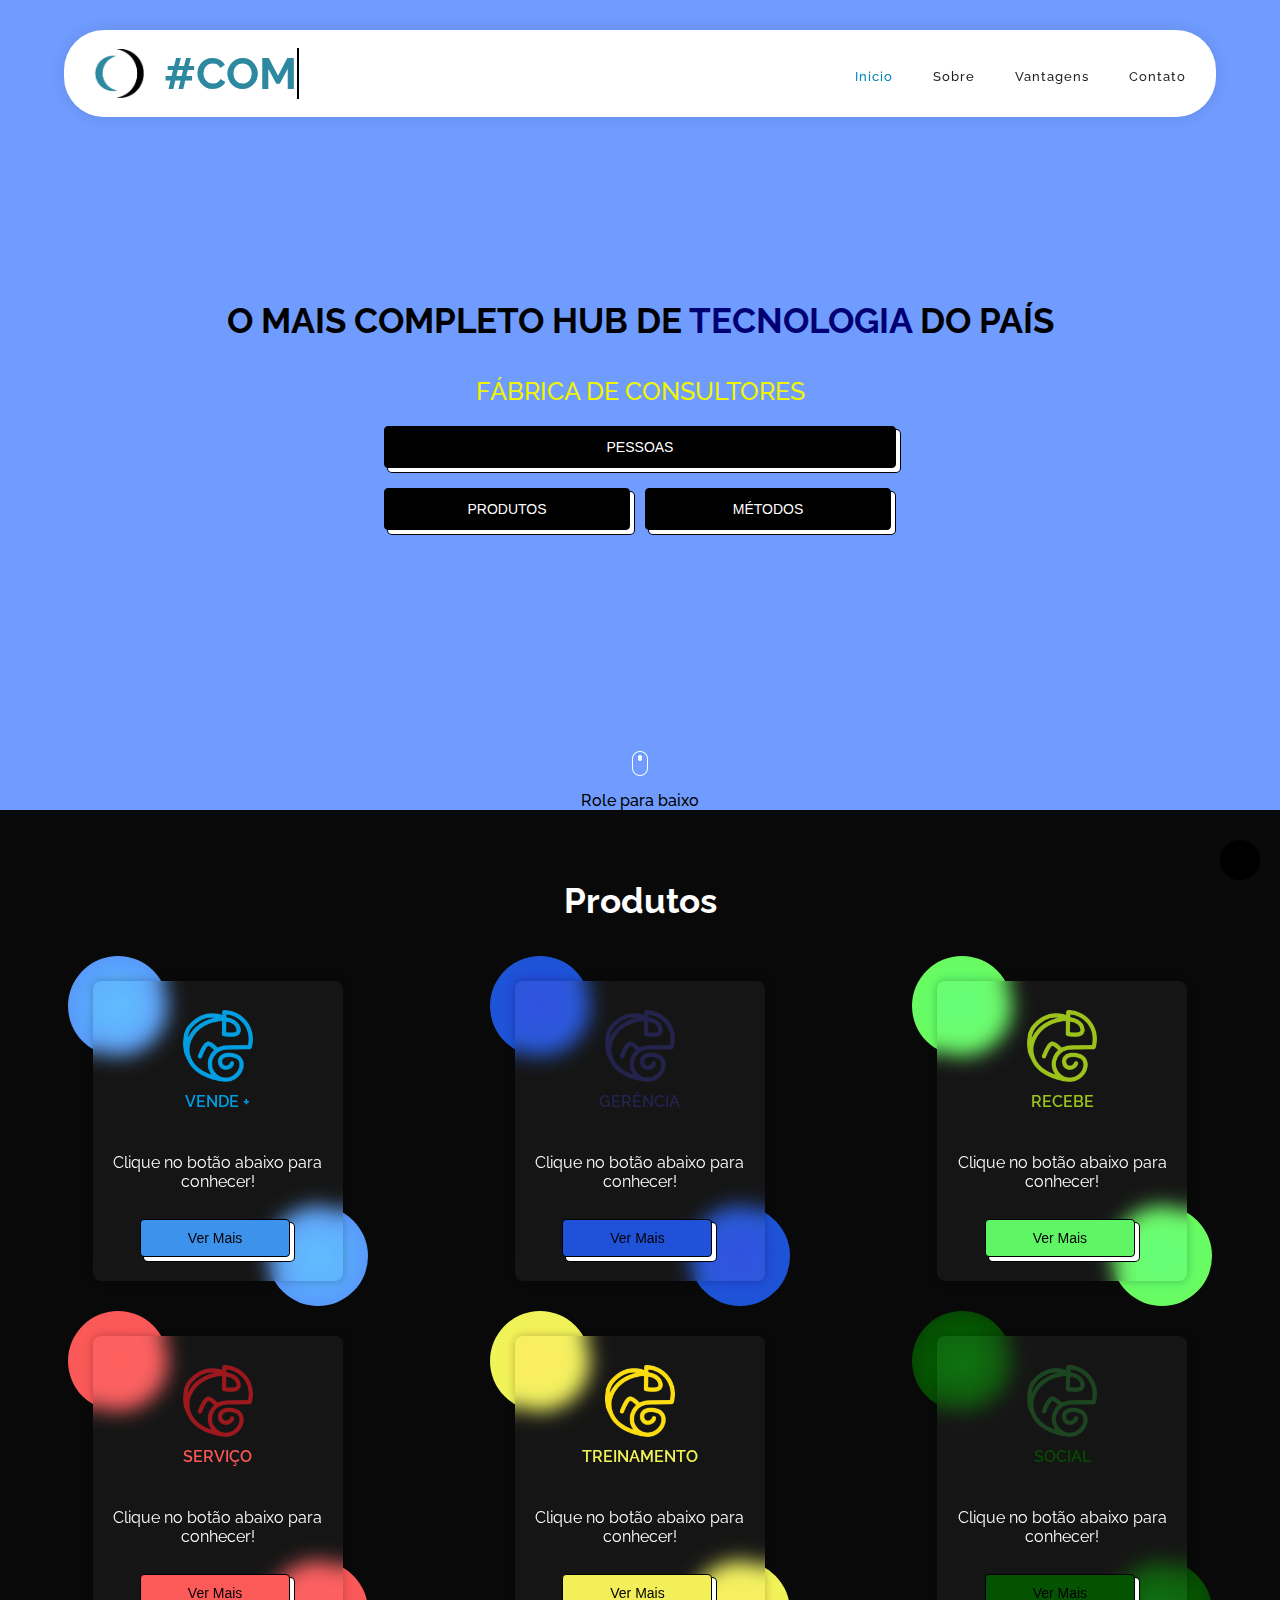
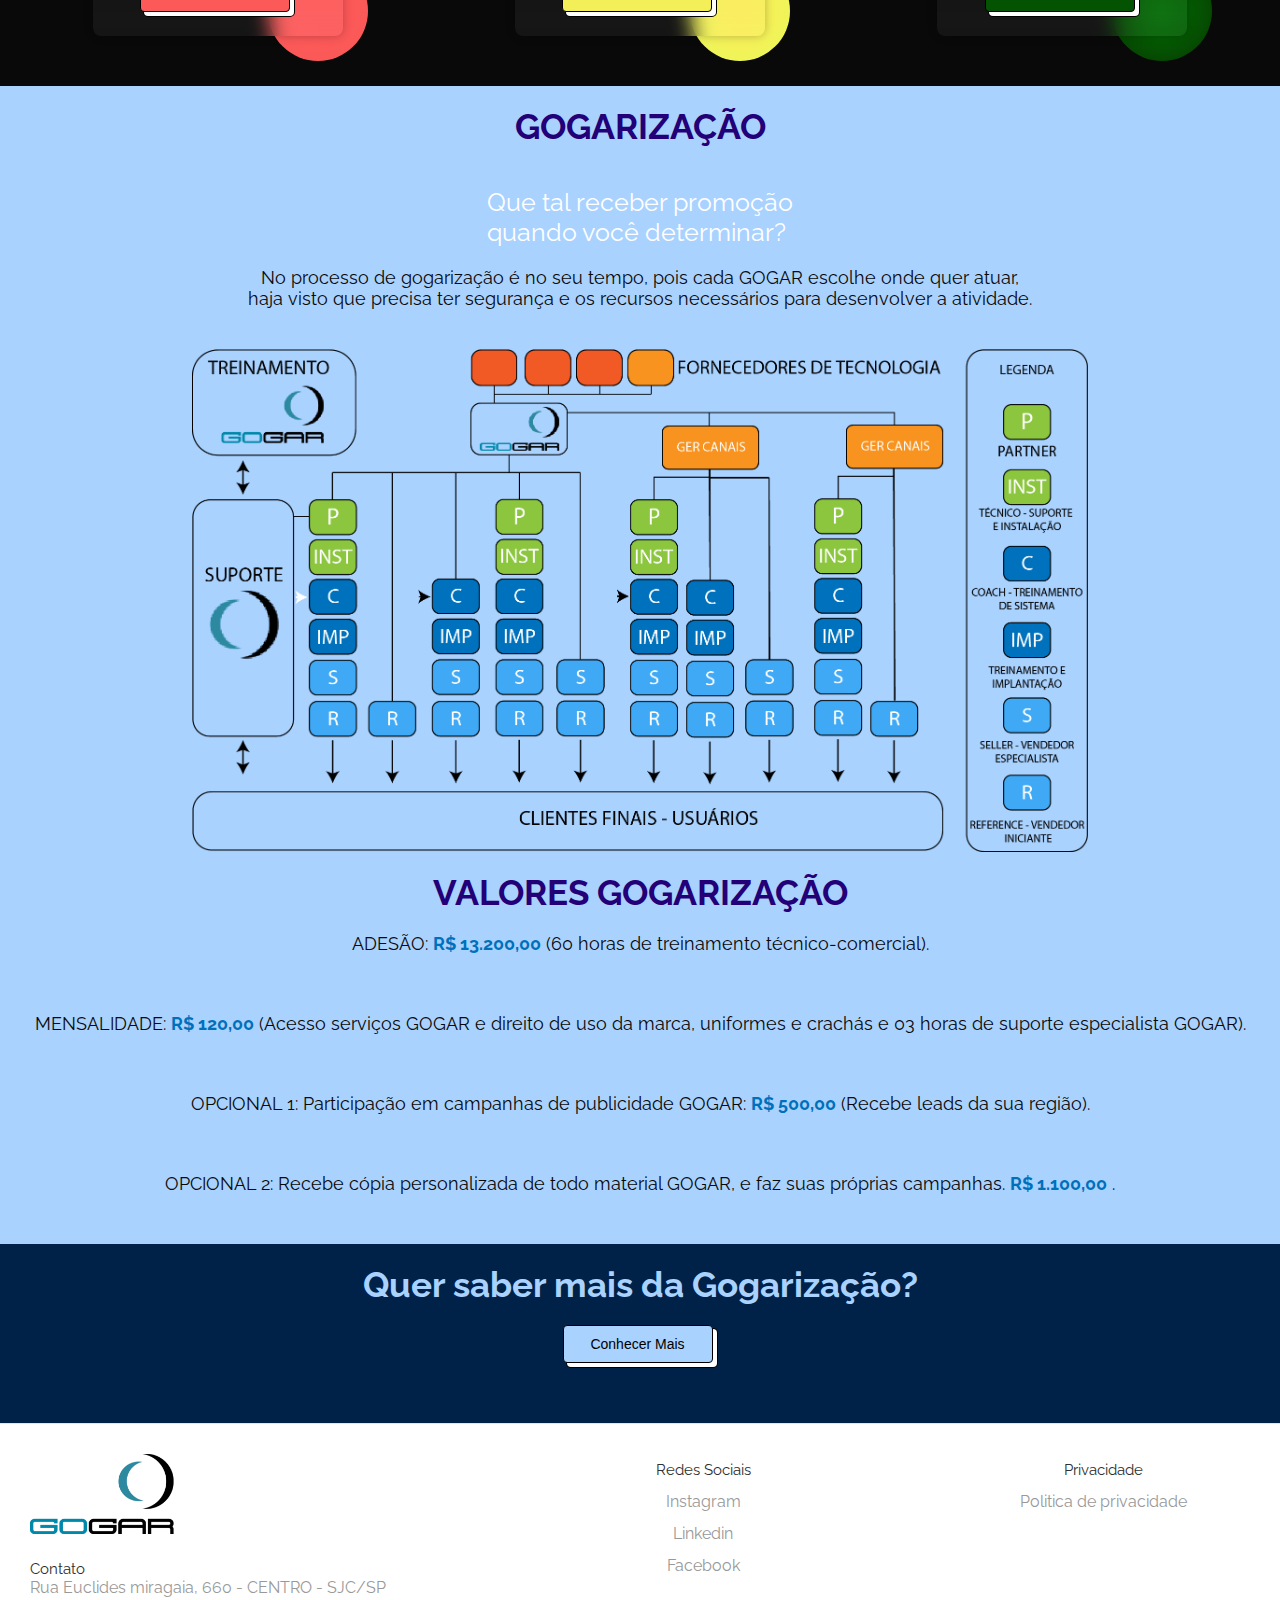
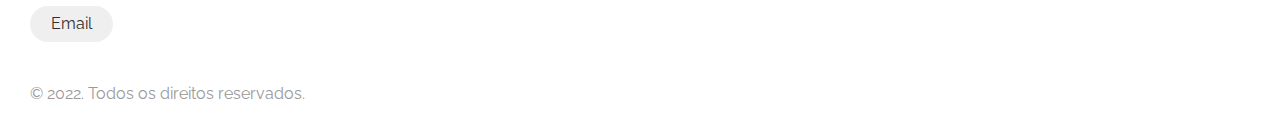
<file: index.html>
<!DOCTYPE html>
<html lang="pt-br">

<head>
    <meta charset="UTF-8">
    <meta http-equiv="X-UA-Compatible" content="IE=edge">
    <meta name="viewport" content="width=device-width, initial-scale=1.0">
    <link rel="stylesheet" href="css/style.css">
    <link rel="stylesheet" href="css/navbar.css">
    <script src="https://cdnjs.cloudflare.com/ajax/libs/jquery/3.6.0/jquery.js" integrity="sha512-n/4gHW3atM3QqRcbCn6ewmpxcLAHGaDjpEBu4xZd47N0W2oQ+6q7oc3PXstrJYXcbNU1OHdQ1T7pAP+gi5Yu8g==" crossorigin="anonymous" referrerpolicy="no-referrer"></script>
    <link rel="stylesheet" href="https://cdnjs.cloudflare.com/ajax/libs/font-awesome/6.1.2/css/all.min.css" integrity="sha512-1sCRPdkRXhBV2PBLUdRb4tMg1w2YPf37qatUFeS7zlBy7jJI8Lf4VHwWfZZfpXtYSLy85pkm9GaYVYMfw5BC1A==" crossorigin="anonymous" referrerpolicy="no-referrer"
    />
    <script src="js/load.js"></script>
    <title>INICIO</title>
</head>



<body>

    <!-- início do preloader -->
    <div id="preloader">
        <div class="inner">
            <!-- HTML DA ANIMAÇÃO MUITO LOUCA DO SEU PRELOADER! -->
            <img class="logo" src="logo/Logo-Gogar (1).png" alt="">
            <div class="bolas">
                <div></div>
                <div></div>
                <div></div>
            </div>
        </div>
    </div>
    <!-- fim do preloader -->
    <header class="header-area header-sticky" id="header">
        <div class="container">
            <div class="row">
                <div class="col-12">
                    <nav class="main-nav">
                        <!-- ***** Logo Start ***** -->

                        <div class="logo_text">

                            <img src="logo/logo.png" width="50px" alt="LOGO NBANKING" style="margin-left: 30px;" />
                            <div class="content">

                                <h1 class="typedtext"></h1>

                            </div>
                        </div>
                        <!-- ***** Logo End ***** -->
                        <!-- ***** Menu Start ***** -->
                        <ul class="nav">
                            <li><a href="#inicio" class="active">Inicio</a></li>
                            <li><a href="#sobre">Sobre</a></li>
                            <li><a href="#vantagens">Vantagens</a></li>
                            <li><a href="#contatos">Contato</a></li>

                        </ul>
                        <a class='menu-trigger'>
                            <span>Menu</span>
                        </a>
                        <!-- ***** Menu End ***** -->
                    </nav>
                </div>
            </div>
        </div>
    </header>


    <div class="section_1" id="section_1">

        <h1 class="title">O MAIS COMPLETO HUB DE <span class="title_select">TECNOLOGIA</span> DO PAÍS</h1>
        <h2 class="subtitle">FÁBRICA DE CONSULTORES</h2>

        <div class="buttons">
            <div class="button_principal">
                <a href="pages/pessoas.html"><button class="button_1">PESSOAS</button></a> 
            </div>
            <div class="button_secondary">
                <button class="button_2">PRODUTOS</button>
                <button class="button_3">MÉTODOS</button>
            </div>
        </div>


        <div class="scroll">
            <a href="#section_2" class="scroll-text">
                <img src="img/mouse-scroll.png">
                <span>Role para baixo</span>
            </a>
        </div>

    </div>
    <div class="section_2" id="section_2">

        <h1 class="title_produtos">Produtos</h1>

        <div class="card_produtos">
            <article class="card">
                <div class="circle_vendemais"></div>
                <div class="circle_vendemais"></div>
                <div class="card-inner">
                    <div class="logo_card">
                       <img src="logo/vendemais.png" width="70px"> 
                       <span class="name_vendemais">VENDE +</span>
                    </div>
                    <div class="conteudo_card">
                        Clique no botão abaixo para conhecer!
                    </div>
                    <div class="btn_card">
                        <a href="pages/vendemais.html"><button class="btn_vendemais">Ver Mais</button></a>
                    </div>
                </div>
            </article>
            <article class="card">
                <div class="circle_gerencia"></div>
                <div class="circle_gerencia"></div>
                <div class="card-inner">
                    <div class="logo_card">
                       <img src="logo/gerencia.png" width="70px"> 
                       <span class="name_gerencia">GERÊNCIA</span>
                    </div>
                    <div class="conteudo_card">
                        Clique no botão abaixo para conhecer!
                    </div>
                    <div class="btn_card">
                        <a href="pages/gerencia.html"><button class="btn_gerencia">Ver Mais</button></a>
                    </div>
                </div>
            </article>
            <article class="card">
                <div class="circle_recebe"></div>
                <div class="circle_recebe"></div>
                <div class="card-inner">
                    <div class="logo_card">
                       <img src="logo/recebe.png" width="70px"> 
                       <span class="name_recebe">RECEBE</span>
                    </div>
                    <div class="conteudo_card">
                        Clique no botão abaixo para conhecer!
                    </div>
                    <div class="btn_card">
                        <a href="pages/recebe.html"><button class="btn_recebe">Ver Mais</button></a>
                    </div>
                </div>
            </article>
            <article class="card">
                <div class="circle_servico"></div>
                <div class="circle_servico"></div>
                <div class="card-inner">
                    <div class="logo_card">
                       <img src="logo/servico.png" width="70px"> 
                       <span class="name_servico">SERVIÇO</span>
                    </div>
                    <div class="conteudo_card">
                        Clique no botão abaixo para conhecer!
                    </div>
                    <div class="btn_card">
                        <a href="pages/servico.html"><button class="btn_servico">Ver Mais</button></a>
                    </div>
                </div>
            </article>
            <article class="card">
                <div class="circle_treinamento"></div>
                <div class="circle_treinamento"></div>
                <div class="card-inner">
                    <div class="logo_card">
                       <img src="logo/treinamento.png" width="70px"> 
                       <span class="name_treinamento">TREINAMENTO</span>
                    </div>
                    <div class="conteudo_card">
                        Clique no botão abaixo para conhecer!
                    </div>
                    <div class="btn_card">
                        <a href="pages/treinamento.html"><button class="btn_treinamento">Ver Mais</button></a>
                    </div>
                </div>
            </article>
            <article class="card">
                <div class="circle_social"></div>
                <div class="circle_social"></div>
                <div class="card-inner">
                    <div class="logo_card">
                       <img src="logo/social.png" width="70px"> 
                       <span class="name_social">SOCIAL</span>
                    </div>
                    <div class="conteudo_card">
                        Clique no botão abaixo para conhecer!
                    </div>
                    <div class="btn_card">
                        <a href="pages/social.html"><button class="btn_social">Ver Mais</button></a>
                    </div>
                </div>
            </article>
        </div>

    </div>
    <div class="section_3">
        <div class="texts_gogarizacao">
        <h2 class="title_gogarizacao">GOGARIZAÇÃO</h2>
        <span class="subtitle_gogarizacao">Que tal receber promoção <br> quando você determinar?</span>
        <span class="text_gogarizacao">No processo de gogarização é no seu tempo, pois cada GOGAR escolhe onde quer atuar, <br> haja visto que precisa ter segurança e os recursos necessários para desenvolver a atividade.</span>
        </div>
        <!-- <div class="circle_sec_3"></div> -->
        <div class="quadro">
            <img src="img/1x/quadro.png" class="img_gogarizacao">
        </div>
        <div class="valores_gogarizacao">
            <h2 class="title_gogarizacao">VALORES GOGARIZAÇÃO</h2>
            <div class="texts_valores_gogarizacao">
            <span class="text_gogarizacao">ADESÃO: <span class="gogarizacao_select">R$ 13.200,00</span> (60 horas de treinamento técnico-comercial).</span>
            <br>
            <span class="text_gogarizacao">MENSALIDADE: <span class="gogarizacao_select">R$ 120,00</span> (Acesso serviços GOGAR e direito de uso da marca, uniformes e crachás e 03 horas de suporte especialista GOGAR).</span>
            <br>
            <span class="text_gogarizacao">OPCIONAL 1: Participação em campanhas de publicidade GOGAR: <span class="gogarizacao_select">R$ 500,00</span> (Recebe leads da sua região).</span>
            <br>
            <span class="text_gogarizacao">OPCIONAL 2: Recebe cópia personalizada de todo material GOGAR, e faz suas próprias campanhas. <span class="gogarizacao_select">R$ 1.100,00</span> .</span>
            </div>
        </div>
        

    </div>

    <div class="more_gogarizacao">
        
        <h2 class="title_more_gogarizacao">Quer saber mais da Gogarização?</h2>
        <button class="btn_more_gogarizacao">Conhecer Mais</button>
    </div>



    <a href="#section_1">
        <div class="return">
            <i class="fa-solid fa-arrow-up"></i>
        </div>
    </a>





<footer class="footer">
  <div class="footer__addr">
    <h1 class="footer__logo"><img src="logo/Logo-Gogar (1).png"></h1>
        
    <h2>Contato</h2>
    
    <address>
      Rua Euclides miragaia, 660 - CENTRO - SJC/SP<br>
          
      <a class="footer__btn" href="mailto:support@gogar.com.br">Email</a>
    </address>
  </div>
  
  <ul class="footer__nav">
    
    <li class="nav__item nav__item--extra">
      <h2 class="nav__title">Redes Sociais</h2>
      
      <ul class="nav__ul nav__ul--extra">
        <li>
          <a href="#">Instagram</a>
        </li>
        
        <li>
          <a href="#">Linkedin</a>
        </li>
        
        <li>
          <a href="#">Facebook</a>
        </li>
      </ul>
    </li>
     
    <li class="nav__item">
      <h2 class="nav__title">Privacidade</h2>
      
      <ul class="nav__ul">
        <li>
          <a href="politica-privacidade.html">Politica de privacidade</a>
        </li>
      </ul>
    </li>
  </ul>
  
  <div class="legal">
    <p>&copy; 2022. Todos os direitos reservados.</p>
    
    
  </div>
</footer>















    <!-- <div class="social">
     <div class="initial cube"></div>
        <div class="social-buttons">
            <div class="cube website">
                <a href="https://instagram.com.br/ca\o_rdls" target="_blank">
                    <svg xmlns="http://www.w3.org/2000/svg" viewBox="0 0 576 512"><path d="M280.37 148.26L96 300.11V464a16 16 0 0 0 16 16l112.06-.29a16 16 0 0 0 15.92-16V368a16 16 0 0 1 16-16h64a16 16 0 0 1 16 16v95.64a16 16 0 0 0 16 16.05L464 480a16 16 0 0 0 16-16V300L295.67 148.26a12.19 12.19 0 0 0-15.3 0zM571.6 251.47L488 182.56V44.05a12 12 0 0 0-12-12h-56a12 12 0 0 0-12 12v72.61L318.47 43a48 48 0 0 0-61 0L4.34 251.47a12 12 0 0 0-1.6 16.9l25.5 31A12 12 0 0 0 45.15 301l235.22-193.74a12.19 12.19 0 0 1 15.3 0L530.9 301a12 12 0 0 0 16.9-1.6l25.5-31a12 12 0 0 0-1.7-16.93z"/></svg>
                </a>
            </div>

            <div class="cube linkedin">
                <a href="https://www.linkedin.com/in/ramon-morcillo" target="_blank">
                    <svg xmlns="http://www.w3.org/2000/svg" viewBox="0 0 448 512"><path d="M100.28 448H7.4V148.9h92.88zM53.79 108.1C24.09 108.1 0 83.5 0 53.8a53.79 53.79 0 0 1 107.58 0c0 29.7-24.1 54.3-53.79 54.3zM447.9 448h-92.68V302.4c0-34.7-.7-79.2-48.29-79.2-48.29 0-55.69 37.7-55.69 76.7V448h-92.78V148.9h89.08v40.8h1.3c12.4-23.5 42.69-48.3 87.88-48.3 94 0 111.28 61.9 111.28 142.3V448z"/></svg>
                </a>
            </div>
            <div class="cube github">
                <a href="https://github.com/reymon359" target="_blank">
                    <svg xmlns="http://www.w3.org/2000/svg" viewBox="0 0 496 512"><path d="M165.9 397.4c0 2-2.3 3.6-5.2 3.6-3.3.3-5.6-1.3-5.6-3.6 0-2 2.3-3.6 5.2-3.6 3-.3 5.6 1.3 5.6 3.6zm-31.1-4.5c-.7 2 1.3 4.3 4.3 4.9 2.6 1 5.6 0 6.2-2s-1.3-4.3-4.3-5.2c-2.6-.7-5.5.3-6.2 2.3zm44.2-1.7c-2.9.7-4.9 2.6-4.6 4.9.3 2 2.9 3.3 5.9 2.6 2.9-.7 4.9-2.6 4.6-4.6-.3-1.9-3-3.2-5.9-2.9zM244.8 8C106.1 8 0 113.3 0 252c0 110.9 69.8 205.8 169.5 239.2 12.8 2.3 17.3-5.6 17.3-12.1 0-6.2-.3-40.4-.3-61.4 0 0-70 15-84.7-29.8 0 0-11.4-29.1-27.8-36.6 0 0-22.9-15.7 1.6-15.4 0 0 24.9 2 38.6 25.8 21.9 38.6 58.6 27.5 72.9 20.9 2.3-16 8.8-27.1 16-33.7-55.9-6.2-112.3-14.3-112.3-110.5 0-27.5 7.6-41.3 23.6-58.9-2.6-6.5-11.1-33.3 2.6-67.9 20.9-6.5 69 27 69 27 20-5.6 41.5-8.5 62.8-8.5s42.8 2.9 62.8 8.5c0 0 48.1-33.6 69-27 13.7 34.7 5.2 61.4 2.6 67.9 16 17.7 25.8 31.5 25.8 58.9 0 96.5-58.9 104.2-114.8 110.5 9.2 7.9 17 22.9 17 46.4 0 33.7-.3 75.4-.3 83.6 0 6.5 4.6 14.4 17.3 12.1C428.2 457.8 496 362.9 496 252 496 113.3 383.5 8 244.8 8zM97.2 352.9c-1.3 1-1 3.3.7 5.2 1.6 1.6 3.9 2.3 5.2 1 1.3-1 1-3.3-.7-5.2-1.6-1.6-3.9-2.3-5.2-1zm-10.8-8.1c-.7 1.3.3 2.9 2.3 3.9 1.6 1 3.6.7 4.3-.7.7-1.3-.3-2.9-2.3-3.9-2-.6-3.6-.3-4.3.7zm32.4 35.6c-1.6 1.3-1 4.3 1.3 6.2 2.3 2.3 5.2 2.6 6.5 1 1.3-1.3.7-4.3-1.3-6.2-2.2-2.3-5.2-2.6-6.5-1zm-11.4-14.7c-1.6 1-1.6 3.6 0 5.9 1.6 2.3 4.3 3.3 5.6 2.3 1.6-1.3 1.6-3.9 0-6.2-1.4-2.3-4-3.3-5.6-2z"/></svg></i>
                </a>
            </div>
            <div class="cube codepen">
                <a href="https://codepen.io/reymon359" target="_blank">
                    <svg xmlns="http://www.w3.org/2000/svg" viewBox="0 0 512 512"><path d="M502.285 159.704l-234-156c-7.987-4.915-16.511-4.96-24.571 0l-234 156C3.714 163.703 0 170.847 0 177.989v155.999c0 7.143 3.714 14.286 9.715 18.286l234 156.022c7.987 4.915 16.511 4.96 24.571 0l234-156.022c6-3.999 9.715-11.143 9.715-18.286V177.989c-.001-7.142-3.715-14.286-9.716-18.285zM278 63.131l172.286 114.858-76.857 51.429L278 165.703V63.131zm-44 0v102.572l-95.429 63.715-76.857-51.429L234 63.131zM44 219.132l55.143 36.857L44 292.846v-73.714zm190 229.715L61.714 333.989l76.857-51.429L234 346.275v102.572zm22-140.858l-77.715-52 77.715-52 77.715 52-77.715 52zm22 140.858V346.275l95.429-63.715 76.857 51.429L278 448.847zm190-156.001l-55.143-36.857L468 219.132v73.714z"/></svg>
                </a>
            </div>
        </div>
    </div> -->

</body>


<script src="js/jquery-2.1.0.min.js"></script>

<!-- Plugins -->
<script src="js/scrollreveal.min.js"></script>

<!-- Global Init -->
<script src="js/custom.js"></script>



</html>
</file>
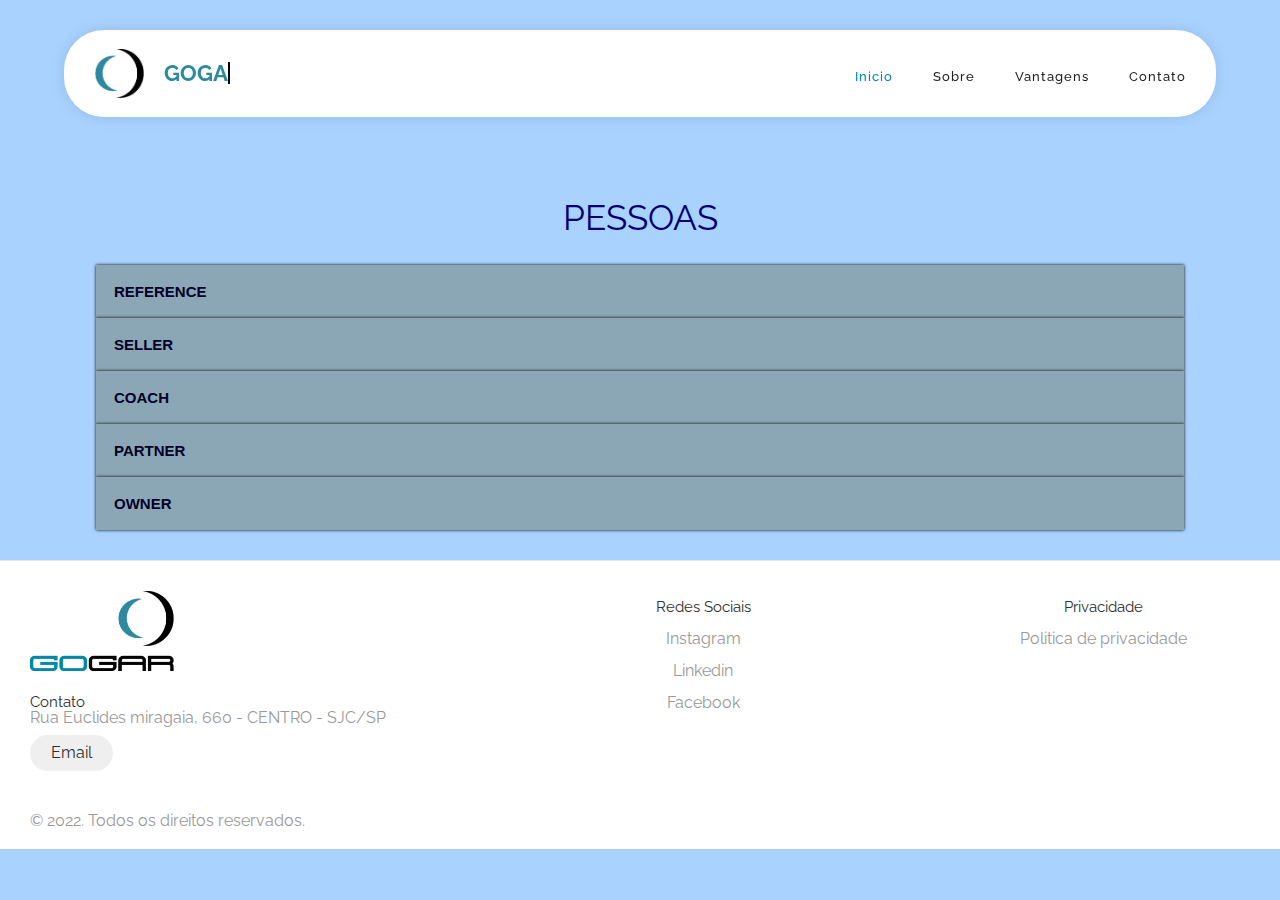
<file: pages/pessoas.html>
<!DOCTYPE html>
<html lang="pt-br">
<head>
	<meta charset="utf-8">
	<meta name="viewport" content="width=device-width, initial-scale=1">
	<link rel="stylesheet" href="../css/style.css">
	<link rel="stylesheet" href="../css/pessoas.css">
    <link rel="stylesheet" href="../css/navbar.css">
    <script src="https://cdnjs.cloudflare.com/ajax/libs/jquery/3.6.0/jquery.js" integrity="sha512-n/4gHW3atM3QqRcbCn6ewmpxcLAHGaDjpEBu4xZd47N0W2oQ+6q7oc3PXstrJYXcbNU1OHdQ1T7pAP+gi5Yu8g==" crossorigin="anonymous" referrerpolicy="no-referrer"></script>
    <link rel="stylesheet" href="https://cdnjs.cloudflare.com/ajax/libs/font-awesome/6.1.2/css/all.min.css" integrity="sha512-1sCRPdkRXhBV2PBLUdRb4tMg1w2YPf37qatUFeS7zlBy7jJI8Lf4VHwWfZZfpXtYSLy85pkm9GaYVYMfw5BC1A==" crossorigin="anonymous" referrerpolicy="no-referrer"
    />
	<title>PESSOAS - GOGAR</title>
</head>
<body>

<div id="preloader">
        <div class="inner">
            <!-- HTML DA ANIMAÇÃO MUITO LOUCA DO SEU PRELOADER! -->
            <img class="logo" src="../logo/Logo-Gogar (1).png" alt="">
            <div class="bolas">
                <div></div>
                <div></div>
                <div></div>
            </div>
        </div>
    </div>
    <!-- fim do preloader -->
    <header class="header-area header-sticky" id="header">
        <div class="container">
            <div class="row">
                <div class="col-12">
                    <nav class="main-nav">
                        <!-- ***** Logo Start ***** -->

                        <div class="logo_text">

                            <img src="../logo/logo.png" width="50px" alt="LOGO NBANKING" style="margin-left: 30px;" />
                            <div class="content">

                                <h1 class="typedtext"></h1>

                            </div>
                        </div>
                        <!-- ***** Logo End ***** -->
                        <!-- ***** Menu Start ***** -->
                        <ul class="nav">
                            <li><a href="#inicio" class="active">Inicio</a></li>
                            <li><a href="#sobre">Sobre</a></li>
                            <li><a href="#vantagens">Vantagens</a></li>
                            <li><a href="#contatos">Contato</a></li>

                        </ul>
                        <a class='menu-trigger'>
                            <span>Menu</span>
                        </a>
                        <!-- ***** Menu End ***** -->
                    </nav>
                </div>
            </div>
        </div>
    </header>

	<div class="background">
		<h1 class="title_pessoas">PESSOAS</h1>
		<div class="list">
		<button type="button" class="collapsible"><strong>REFERENCE</strong></button>
<div class="content_list">
  <p class="p_list"><strong>REFERENCE:</strong></p> <span class="text_list">Indicador de negócios se cadastra no site e recebe uma ligação, onde são analisados o perfil e real interesse em adentrar um mundo de tecnologias e métodos especias de trazer tranquilidade as pessoas.</span> 

  <p class="p_list"><strong>Perfil:</strong></p> <span class="text_list">Especialista digital, youtuber, faz prospecções online, telemarketing ou é profissional do meio. Ex: Contadores e empresas de certificação digital. Ou simplesmente quer trabalhar com alegria e satisfação.</span>
  <p class="p_list"><strong>INVESTIMENTO:</strong></p> <span class="text_list">Em mídias sociais e treinamento com profissional COACH de acordo com produtos de seu interesse.</span>
</div>
	<button type="button" class="collapsible"><strong>SELLER</strong></button>
<div class="content_list">
  <p class="p_list"><strong>SELLER:</strong></p> <span class="text_list">Vende os produtos e serviços, com ajuda de um COACH média de 45% de comissão sobre serviços.</span> 
  <p class="p_list"><strong>Perfil:</strong></p> <span class="text_list">Comercial, com facilidade em comunicação, gosta de tecnologias que facilitam a vida das pessoas. Gosta de faturar sem assumir responsabilidades.</span>
<p class="p_list"><strong>INVESTIMENTO:</strong></p> <span class="text_list">Em treinamento com profissional COACH de acordo com produtos de seu interesse, material de apoio, kit de identidade visual e uniforme GOGAR.</span>
</div>
	<button type="button" class="collapsible"><strong>COACH</strong></button>
<div class="content_list">
  <p class="p_list"><strong>COACH:</strong></p> <span class="text_list">Recebe indicação de Sellers, treina e implanta as soluções GOGAR, comissão de 40% sobre serviços e 20% de recorrência. </span>
  <p class="p_list"><strong>Perfil:</strong></p> <span class="text_list">Empreendedor, com facilidade em comunicação, gosta de treinar pessoas e resultado recorrente (Mensalidades).</span>
<p class="p_list"><strong>INVESTIMENTO:</strong></p> <span class="text_list">Na franquia de seu interesse, paga ativação de royalties GOGAR e se torna sócio da MARCA. Processo de GOGARIZAÇÃO.</span>
</div>
<button type="button" class="collapsible"><strong>PARTNER</strong></button>
<div class="content_list">
  <p class="p_list"><strong>PARTNER:</strong></p> <span class="text_list">Instala e presta suporte nível 1 (Usuário final) nas soluções GOGAR, comissão de 30% de recorrência. </span>
  <p class="p_list"><strong>Perfil:</strong></p> <span class="text_list">Técnico, com estrutura intelectual e física para assumir suporte ao usuário final, pode opcionalmente gerir equipe de MICROFRANQUIA DE ATENDIMENTO.</span>
<p class="p_list"><strong>INVESTIMENTO:</strong></p> <span class="text_list">Na franquia de seu interesse, paga ativação de royalties GOGAR e se torna sócio da MARCA. Processo de GOGARIZAÇÃO.</span>
<p class="p_list"><strong>MICRO FRANQUIA DE ATENDIMENTO:</strong></p> <span class="text_list">Somente credenciados por Partners, período diurno, manhã ou tarde 6h X 42h ou noturno 12h x 36h R$ 400,00 garantido mais indicação de suportes avulsos e direito a comercializar franquia de sua escolha e ou especialidade.</span>
</div>

<button type="button" class="collapsible"><strong>OWNER</strong></button>
<div class="content_list">
  <p class="p_list"><strong>OWNER:</strong></p> <span class="text_list">Gestor de canais, somente via prêmio GOGAR.</span>
  <p class="p_list"><strong>INVESTIMENTO:</strong></p> <span class="text_list">Na franquia GOGAR SOCIAL, paga ativação de royalties GOGAR e se torna sócio da MARCA. Processo de GOGARIZAÇÃO.</span>
</div>
	</div>
</div>


<footer class="footer">
  <div class="footer__addr">
    <h1 class="footer__logo"><img src="../logo/Logo-Gogar (1).png"></h1>
        
    <h2>Contato</h2>
    
    <address>
      Rua Euclides miragaia, 660 - CENTRO - SJC/SP<br>
          
      <a class="footer__btn" href="mailto:support@gogar.com.br">Email</a>
    </address>
  </div>
  
  <ul class="footer__nav">
    
    <li class="nav__item nav__item--extra">
      <h2 class="nav__title">Redes Sociais</h2>
      
      <ul class="nav__ul nav__ul--extra">
        <li>
          <a href="#">Instagram</a>
        </li>
        
        <li>
          <a href="#">Linkedin</a>
        </li>
        
        <li>
          <a href="#">Facebook</a>
        </li>
      </ul>
    </li>
     
    <li class="nav__item">
      <h2 class="nav__title">Privacidade</h2>
      
      <ul class="nav__ul">
        <li>
          <a href="politica-privacidade.html">Politica de privacidade</a>
        </li>
      </ul>
    </li>
  </ul>
  
  <div class="legal">
    <p>&copy; 2022. Todos os direitos reservados.</p>
    
    
  </div>
</footer>

<script src="../js/jquery-2.1.0.min.js"></script>

<!-- Plugins -->
<script src="../js/scrollreveal.min.js"></script>

<!-- Global Init -->
<script src="../js/custom.js"></script>

<script src="../js/collapsible.js"></script>
</body>
</html>
</file>
<file: css/pessoas.css>
html, body, div, span, applet, object, iframe,
h1, h2, h3, h4, h5, h6, p, blockquote, pre,
a, abbr, acronym, address, big, cite, code,
del, dfn, em, img, ins, kbd, q, s, samp,
small, strike, sub, sup, tt, var,
b, u, i, center,
dl, dt, dd, ol, ul, li,
fieldset, form, label, legend,
table, caption, tbody, tfoot, thead, tr, th, td,
article, aside, canvas, details, embed, 
figure, figcaption, footer, header, hgroup, 
menu, nav, output, ruby, section, summary,
time, mark, audio, video {
	margin: 0;
	padding: 0;
	border: 0;
	font-size: 100%;
	font: inherit;
	vertical-align: baseline;
}
/* HTML5 display-role reset for older browsers */
article, aside, details, figcaption, figure, 
footer, header, hgroup, menu, nav, section {
	display: block;
}
body {
	line-height: 1;
	background: #a9d2ff
}
ol, ul {
	list-style: none;
}
blockquote, q {
	quotes: none;
}
blockquote:before, blockquote:after,
q:before, q:after {
	content: '';
	content: none;
}
table {
	border-collapse: collapse;
	border-spacing: 0;
}

.background {
	
    padding-top: 200px;
    text-align: center;
    width: 100%;
    display: flex;
    flex-direction: column;
    align-items: center;
}

.title_pessoas {
	font-size: 35px;
	color: #000074;
}

.collapsible {
      background-color: #8ba7b5;
    color: #000028;
    cursor: pointer;
    padding: 18px;
    width: 100%;
    border: none;
    text-align: left;
    outline: none;
    font-size: 15px;
    box-shadow: 0px 0px 3px 0px black;
}

/* Add a background color to the button if it is clicked on (add the .active class with JS), and when you move the mouse over it (hover) */
.toogle-list .collapsible:hover .active {
  background-color: #638e9b;
  padding: 5px;
}

/* Style the collapsible content. Note: hidden by default */
.content_list {
  padding: 18px;
    display: none;
    overflow: hidden;
    background-color: #638e9b;
    line-height: 25px;
}

.list {
	width: 85%;
    padding: 30px 0;
}

.p_list {
	color: #000024;
}

.text_list{
	font-weight: 500;
}
</file>
<file: css/style.css>
/*

Softy Pinko

https://templatemo.com/tm-535-softy-pinko

*/
    /* ---------------------------------------------
Table of contents
------------------------------------------------
01. font & reset css
02. reset
03. global styles
04. header
05. welcome
06. features
07. team
08. pricing
09. blog
10. contact
11. footer
12. preloader

--------------------------------------------- */
    /* 
---------------------------------------------
font & reset css
--------------------------------------------- 
*/
    
    @import url("https://fonts.googleapis.com/css?family=Raleway:100,300,400,500,700,900");
    /* 
---------------------------------------------
reset
--------------------------------------------- 
*/
    
    html,
    body,
    div,
    span,
    applet,
    object,
    iframe,
    h1,
    h2,
    h3,
    h4,
    h5,
    h6,
    p,
    blockquote,
    div pre,
    a,
    abbr,
    acronym,
    address,
    big,
    cite,
    code,
    del,
    dfn,
    em,
    font,
    img,
    ins,
    kbd,
    q,
    s,
    samp,
    small,
    strike,
    
    sub,
    sup,
    tt,
    var,
    b,
    u,
    i,
    center,
    dl,
    dt,
    dd,
    ol,
    ul,
    li,
    figure,
    header,
    nav,
    section,
    article,
    aside,
    footer,
    figcaption {
        margin: 0;
        padding: 0;
        border: 0;
        outline: 0;
    }
    
    .clearfix:after {
        content: ".";
        display: block;
        clear: both;
        visibility: hidden;
        line-height: 0;
        height: 0;
    }
    
    .clearfix {
        display: inline-block;
    }
    
    html[xmlns] .clearfix {
        display: block;
    }
    
    * html .clearfix {
        height: 1%;
    }
    
    ul,
    li {
        padding: 0;
        margin: 0;
        list-style: none;
    }
    
    header,
    nav,
    section,
    article,
    aside,
    footer,
    hgroup {
        display: block;
    }
    
    * {
        box-sizing: border-box;
    }
    
    html,
    body {
        font-family: "Raleway", sans-serif;
        font-weight: 400;
        font-size: 16px;
        -ms-text-size-adjust: 100%;
        -webkit-font-smoothing: antialiased;
        -moz-osx-font-smoothing: grayscale;
    }
    
    a {
        text-decoration: none !important;
    }
    
    h1,
    h2,
    h3,
    h4,
    h5,
    h6 {
        margin-top: 0px;
        margin-bottom: 0px;
    }
    
    ul {
        margin-bottom: 0px;
    }
    /* 


/* ini: Preloader */

#preloader {
    position: fixed;
    top: 0;
    left: 0;
    right: 0;
    bottom: 0;
    background-color: #f9f9f9;
    /* cor do background que vai ocupar o body */
    z-index: 999;
    /* z-index para jogar para frente e sobrepor tudo */
}

#preloader .inner {
    display: flex;
    justify-content: center;
    align-items: center;
    flex-direction: column;
    gap: 20px;
    position: absolute;
    top: 50%;
    /* centralizar a parte interna do preload (onde fica a animação)*/
    left: 50%;
    transform: translate(-50%, -50%);
}

.bolas>div {
    display: inline-block;
    background-color: rgb(0, 165, 215);
    width: 25px;
    height: 25px;
    border-radius: 100%;
    margin: 3px;
    -webkit-animation-fill-mode: both;
    animation-fill-mode: both;
    animation-name: animarBola;
    animation-timing-function: linear;
    animation-iteration-count: infinite;
}

.bolas>div:nth-child(1) {
    animation-duration: 0.75s;
    animation-delay: 0;
}

.bolas>div:nth-child(2) {
    animation-duration: 0.75s;
    animation-delay: 0.12s;
}

.bolas>div:nth-child(3) {
    animation-duration: 0.75s;
    animation-delay: 0.24s;
}

@keyframes animarBola {
    0% {
        -webkit-transform: scale(1);
        transform: scale(1);
        opacity: 1;
    }
    16% {
        -webkit-transform: scale(0.1);
        transform: scale(0.1);
        opacity: 0.7;
    }
    33% {
        -webkit-transform: scale(1);
        transform: scale(1);
        opacity: 1;
    }
}


/* end: Preloader */

.navbar {
    display: flex;
    flex-direction: row;
    justify-content: center;
    align-items: center;
    width: 100vw;
    background-color: #fff;
    margin: 0 20%;
    box-sizing: border-box;
}

.logo_text {
    display: flex;
    align-items: center;
    gap: 20px;
    font-size: 22px;
}

.menu_links {
    display: flex;
    gap: 15px;
}

.section_1 {
    background-color: #709cff;
    height: 90vh;
    width: 100%;
    display: flex;
    align-items: center;
    justify-content: center;
    flex-direction: column;
    gap: 20px;
}

.title {
    text-align: center;
    font-size: 40px;
    font-weight: 700;
}

.title_select {
    color: #000072;
}

.subtitle {
    text-align: center;
    font-size: 25px;
    color: #f1f500;
    font-weight: 500;
}

.buttons {
    width: 100%;
    gap: 10px;
    display: flex;
    flex-direction: column;
    align-items: center;
}

.button_principal {
    width: 40%;
}

.button_secondary {
    display: flex;
    width: 40%;
    gap: 10px;
}

.button_1 {
    padding: 10px;
    border-radius: 10px;
    width: 100%;
    appearance: button;
    background-color: #000;
    background-image: none;
    border: 1px solid #000;
    border-radius: 4px;
    box-shadow: #fff 4px 4px 0 0, #000 4px 4px 0 1px;
    box-sizing: border-box;
    color: #fff;
    cursor: pointer;
    display: inline-block;
    font-family: ITCAvantGardeStd-Bk, Arial, sans-serif;
    font-size: 14px;
    font-weight: 400;
    line-height: 20px;
    margin: 0 5px 10px 0;
    overflow: visible;
    text-align: center;
    text-transform: none;
    touch-action: manipulation;
    user-select: none;
    -webkit-user-select: none;
    vertical-align: middle;
    white-space: nowrap;
}

.button_1:focus {
    text-decoration: none;
}

.button_1:hover {
    text-decoration: none;
}

.button_1:active {
    box-shadow: rgba(0, 0, 0, .125) 0 3px 5px inset;
    outline: 0;
}

.button_1:not([disabled]):active {
    box-shadow: #fff 2px 2px 0 0, #000 2px 2px 0 1px;
    transform: translate(2px, 2px);
}

.button_2 {
    padding: 10px;
    border-radius: 10px;
    width: 60%;
    appearance: button;
    background-color: #000;
    background-image: none;
    border: 1px solid #000;
    border-radius: 4px;
    box-shadow: #fff 4px 4px 0 0, #000 4px 4px 0 1px;
    box-sizing: border-box;
    color: #fff;
    cursor: pointer;
    display: inline-block;
    font-family: ITCAvantGardeStd-Bk, Arial, sans-serif;
    font-size: 14px;
    font-weight: 400;
    line-height: 20px;
    margin: 0 5px 10px 0;
    overflow: visible;
    text-align: center;
    text-transform: none;
    touch-action: manipulation;
    user-select: none;
    -webkit-user-select: none;
    vertical-align: middle;
    white-space: nowrap;
}

.button_2:focus {
    text-decoration: none;
}

.button_2:hover {
    text-decoration: none;
}

.button_2:active {
    box-shadow: rgba(0, 0, 0, .125) 0 3px 5px inset;
    outline: 0;
}

.button_2:not([disabled]):active {
    box-shadow: #fff 2px 2px 0 0, #000 2px 2px 0 1px;
    transform: translate(2px, 2px);
}

.button_3 {
    padding: 10px;
    border-radius: 10px;
    width: 60%;
    appearance: button;
    background-color: #000;
    background-image: none;
    border: 1px solid #000;
    border-radius: 4px;
    box-shadow: #fff 4px 4px 0 0, #000 4px 4px 0 1px;
    box-sizing: border-box;
    color: #fff;
    cursor: pointer;
    display: inline-block;
    font-family: ITCAvantGardeStd-Bk, Arial, sans-serif;
    font-size: 14px;
    font-weight: 400;
    line-height: 20px;
    margin: 0 5px 10px 0;
    overflow: visible;
    text-align: center;
    text-transform: none;
    touch-action: manipulation;
    user-select: none;
    -webkit-user-select: none;
    vertical-align: middle;
    white-space: nowrap;
}

.button_3:focus {
    text-decoration: none;
}

.button_3:hover {
    text-decoration: none;
}

.button_3:active {
    box-shadow: rgba(0, 0, 0, .125) 0 3px 5px inset;
    outline: 0;
}

.button_3:not([disabled]):active {
    box-shadow: #fff 2px 2px 0 0, #000 2px 2px 0 1px;
    transform: translate(2px, 2px);
}

.scroll {
    position: absolute;
    bottom: 90px;
}

.scroll-text {
    text-align: center;
    color: black;
    font-weight: 500;
    display: flex;
    flex-direction: column;
    align-items: center;
    gap: 15px;
}

@keyframes move-wheel {
    0% {
        opacity: 0;
        transform: translateY(-1rem);
    }
    100% {
        opacity: 1;
        transform: translateY(1rem);
    }
}

.section_2 {
    background-color: #090909;
    height: 100%;
    width: 100%;
    padding: 50px 0;
}

.title_produtos {
    color: #fff;
    text-align: center;
    font-size: 35px;
    padding: 20px;
}

.card_produtos {
    display: grid;
    grid-template-columns: 33% 33% 33%;
    justify-content: center;
    justify-items: center;
    margin-top: 40px;
    grid-row-gap: 55px;
}

.card {
    width: 250px;
    height: 300px;
    position: relative;
}

.card-inner {
    display: flex;
    width: inherit;
    height: inherit;
    background-color: rgba(255, 255, 255, .05);
    box-shadow: 0 0 10px rgb(0 0 0 / 25%);
    backdrop-filter: blur(10px);
    border-radius: 8px;
    flex-direction: column;
    align-items: center;
    justify-content: space-around;
}

.circle_vendemais {
    width: 100px;
    height: 100px;
    background: radial-gradient(#58c1ff, #598af9);
    border-radius: 50%;
    position: absolute;
    animation: move-up 2s ease-in infinite alternate ;
}

.circle_vendemais:nth-child(1) {
    top: -25px;
    left: -25px;
}

.circle_vendemais:nth-child(2) {
    bottom: -25px;
    right: -25px;
    animation-name: move-down;
}

.circle_gerencia {
    width: 100px;
    height: 100px;
    background: radial-gradient(#2847e1, #185ad1);
    border-radius: 50%;
    position: absolute;
    animation: move-up 2s ease-in infinite alternate ;
}

.circle_gerencia:nth-child(1) {
    top: -25px;
    left: -25px;
}

.circle_gerencia:nth-child(2) {
    bottom: -25px;
    right: -25px;
    animation-name: move-down;
}

.circle_recebe {
    width: 100px;
    height: 100px;
    background: radial-gradient(#58ff74, #72f959);
    border-radius: 50%;
    position: absolute;
    animation: move-up 2s ease-in infinite alternate ;
}

.circle_recebe:nth-child(1) {
    top: -25px;
    left: -25px;
}

.circle_recebe:nth-child(2) {
    bottom: -25px;
    right: -25px;
    animation-name: move-down;
}

.circle_servico {
    width: 100px;
    height: 100px;
    background: radial-gradient(#ff5858, #f95959);
    border-radius: 50%;
    position: absolute;
    animation: move-up 2s ease-in infinite alternate ;
}

.circle_servico:nth-child(1) {
    top: -25px;
    left: -25px;
}

.circle_servico:nth-child(2) {
    bottom: -25px;
    right: -25px;
    animation-name: move-down;
}

.circle_treinamento {
    width: 100px;
    height: 100px;
    background: radial-gradient(#ffea58, #e8f959);
    border-radius: 50%;
    position: absolute;
    animation: move-up 2s ease-in infinite alternate ;
}

.circle_treinamento:nth-child(1) {
    top: -25px;
    left: -25px;
}

.circle_treinamento:nth-child(2) {
    bottom: -25px;
    right: -25px;
    animation-name: move-down;
}

.circle_social {
    width: 100px;
    height: 100px;
    background: radial-gradient(#017405, #083600);
    border-radius: 50%;
    position: absolute;
    animation: move-up 2s ease-in infinite alternate ;
}

.circle_social:nth-child(1) {
    top: -25px;
    left: -25px;
}

.circle_social:nth-child(2) {
    bottom: -25px;
    right: -25px;
    animation-name: move-down;
}

.logo_card {
    display: flex;
    flex-direction: column;
    align-items: center;
    padding: 15px;
    gap: 10px;
}

.name_vendemais {
    font-weight: 600;
    color: #009ee1;
}

.name_gerencia {
    font-weight: 600;
    color: #24234d;
}

.name_recebe {
    font-weight: 600;
    color: #9CC31A;
}

.name_servico {
    font-weight: 600;
    color: #FA5757;
}

.name_treinamento {
    font-weight: 600;
    color: #F1F258;
}

.name_social {
    font-weight: 600;
    color: #064B02;
}

.conteudo_card {
    text-align: center;
    color: #fff;
}

.btn_vendemais {
    width: 150px;
    padding: 8px;
    border-radius: 10px;
    appearance: button;
    background-color: #3d93eb;
    background-image: none;
    border: 1px solid #000;
    border-radius: 4px;
    box-shadow: #fff 4px 4px 0 0, #000 4px 4px 0 1px;
    box-sizing: border-box;
    color: #000;
    cursor: pointer;
    display: inline-block;
    font-size: 14px;
    font-weight: 400;
    line-height: 20px;
    margin: 0 5px 10px 0;
    overflow: visible;
    text-align: center;
    text-transform: none;
    touch-action: manipulation;
    user-select: none;
    -webkit-user-select: none;
    vertical-align: middle;
    white-space: nowrap;
}

.btn_vendemais:focus {
    text-decoration: none;
}

.btn_vendemais:hover {
    text-decoration: none;
}

.btn_vendemais:active {
    box-shadow: rgba(0, 0, 0, .125) 0 3px 5px inset;
    outline: 0;
}

.btn_vendemais:not([disabled]):active {
    box-shadow: #fff 2px 2px 0 0, #000 2px 2px 0 1px;
    transform: translate(2px, 2px);
}

.btn_gerencia {
    width: 150px;
    padding: 8px;
    border-radius: 10px;
    appearance: button;
    background-color: #2052d9;
    background-image: none;
    border: 1px solid #000;
    border-radius: 4px;
    box-shadow: #fff 4px 4px 0 0, #000 4px 4px 0 1px;
    box-sizing: border-box;
    color: #000;
    cursor: pointer;
    display: inline-block;
    font-size: 14px;
    font-weight: 400;
    line-height: 20px;
    margin: 0 5px 10px 0;
    overflow: visible;
    text-align: center;
    text-transform: none;
    touch-action: manipulation;
    user-select: none;
    -webkit-user-select: none;
    vertical-align: middle;
    white-space: nowrap;
}

.btn_gerencia:focus {
    text-decoration: none;
}

.btn_gerencia:hover {
    text-decoration: none;
}

.btn_gerencia:active {
    box-shadow: rgba(0, 0, 0, .125) 0 3px 5px inset;
    outline: 0;
}

.btn_gerencia:not([disabled]):active {
    box-shadow: #fff 2px 2px 0 0, #000 2px 2px 0 1px;
    transform: translate(2px, 2px);
}

.btn_recebe {
    width: 150px;
    padding: 8px;
    border-radius: 10px;
    appearance: button;
    background-color: #60f564;
    background-image: none;
    border: 1px solid #000;
    border-radius: 4px;
    box-shadow: #fff 4px 4px 0 0, #000 4px 4px 0 1px;
    box-sizing: border-box;
    color: #000;
    cursor: pointer;
    display: inline-block;
    font-size: 14px;
    font-weight: 400;
    line-height: 20px;
    margin: 0 5px 10px 0;
    overflow: visible;
    text-align: center;
    text-transform: none;
    touch-action: manipulation;
    user-select: none;
    -webkit-user-select: none;
    vertical-align: middle;
    white-space: nowrap;
}

.btn_recebe:focus {
    text-decoration: none;
}

.btn_recebe:hover {
    text-decoration: none;
}

.btn_recebe:active {
    box-shadow: rgba(0, 0, 0, .125) 0 3px 5px inset;
    outline: 0;
}

.btn_recebe:not([disabled]):active {
    box-shadow: #fff 2px 2px 0 0, #000 2px 2px 0 1px;
    transform: translate(2px, 2px);
}

.btn_servico {
    width: 150px;
    padding: 8px;
    border-radius: 10px;
    appearance: button;
    background-color: #fc5959;
    background-image: none;
    border: 1px solid #000;
    border-radius: 4px;
    box-shadow: #fff 4px 4px 0 0, #000 4px 4px 0 1px;
    box-sizing: border-box;
    color: #000;
    cursor: pointer;
    display: inline-block;
    font-size: 14px;
    font-weight: 400;
    line-height: 20px;
    margin: 0 5px 10px 0;
    overflow: visible;
    text-align: center;
    text-transform: none;
    touch-action: manipulation;
    user-select: none;
    -webkit-user-select: none;
    vertical-align: middle;
    white-space: nowrap;
}

.btn_servico:focus {
    text-decoration: none;
}

.btn_servico:hover {
    text-decoration: none;
}

.btn_servico:active {
    box-shadow: rgba(0, 0, 0, .125) 0 3px 5px inset;
    outline: 0;
}

.btn_servico:not([disabled]):active {
    box-shadow: #fff 2px 2px 0 0, #000 2px 2px 0 1px;
    transform: translate(2px, 2px);
}

.btn_treinamento {
    width: 150px;
    padding: 8px;
    border-radius: 10px;
    appearance: button;
    background-color: #f2ef58;
    background-image: none;
    border: 1px solid #000;
    border-radius: 4px;
    box-shadow: #fff 4px 4px 0 0, #000 4px 4px 0 1px;
    box-sizing: border-box;
    color: #000;
    cursor: pointer;
    display: inline-block;
    font-size: 14px;
    font-weight: 400;
    line-height: 20px;
    margin: 0 5px 10px 0;
    overflow: visible;
    text-align: center;
    text-transform: none;
    touch-action: manipulation;
    user-select: none;
    -webkit-user-select: none;
    vertical-align: middle;
    white-space: nowrap;
}

.btn_treinamento:focus {
    text-decoration: none;
}

.btn_treinamento:hover {
    text-decoration: none;
}

.btn_treinamento:active {
    box-shadow: rgba(0, 0, 0, .125) 0 3px 5px inset;
    outline: 0;
}

.btn_treinamento:not([disabled]):active {
    box-shadow: #fff 2px 2px 0 0, #000 2px 2px 0 1px;
    transform: translate(2px, 2px);
}

.btn_social {
    width: 150px;
    padding: 8px;
    border-radius: 10px;
    appearance: button;
    background-color: #045303;
    background-image: none;
    border: 1px solid #000;
    border-radius: 4px;
    box-shadow: #fff 4px 4px 0 0, #000 4px 4px 0 1px;
    box-sizing: border-box;
    color: #000;
    cursor: pointer;
    display: inline-block;
    font-size: 14px;
    font-weight: 400;
    line-height: 20px;
    margin: 0 5px 10px 0;
    overflow: visible;
    text-align: center;
    text-transform: none;
    touch-action: manipulation;
    user-select: none;
    -webkit-user-select: none;
    vertical-align: middle;
    white-space: nowrap;
}

.btn_social:focus {
    text-decoration: none;
}

.btn_social:hover {
    text-decoration: none;
}

.btn_social:active {
    box-shadow: rgba(0, 0, 0, .125) 0 3px 5px inset;
    outline: 0;
}

.btn_social:not([disabled]):active {
    box-shadow: #fff 2px 2px 0 0, #000 2px 2px 0 1px;
    transform: translate(2px, 2px);
}

@keyframes move-up {
    to {
        transform: translateY(-10px);
    }
}

@keyframes move-down {
    to {
        transform: translateY(10px);
    }
}

.section_3 {
    background-color: #a9d2ff;
    height: 100%;
    width: 100%;
    text-align: center;
    padding-bottom: 50px;
}

.title_gogarizacao {
    color: #230078;
    text-align: center;
    font-size: 35px;
    padding: 20px;
}

.subtitle_gogarizacao {
    color: #fff;
    text-align: left;
    font-size: 25px;
    
}

.text_gogarizacao {
    color: #090909;
    font-size: 18px;

}

.texts_gogarizacao {
    text-align: center;
    display: flex;
    flex-direction: column;
    gap: 20px;
    align-items: center;
    margin-bottom: 40px;
}

.circle_sec_3 {
    width: 300px;
    height: 300px;
    background: radial-gradient(#58c1ff, #598af9);
    border-radius: 50%;
    position: absolute;
    left: -100px;
    animation: move-up 2s ease-in infinite alternate;
}

.quadro {
    display: flex;
    justify-content: center;
}

.img_gogarizacao {
    width: 70%;
}

.texts_valores_gogarizacao {
    display: flex;
    flex-direction: column;
    justify-content: center;
    text-align: center;
    gap: 20px;
}

.gogarizacao_select {
    color: #0070bb;
    font-size: 18px;
    font-weight: 700;
}

.return {
    background: black;
    position: fixed;
    right: 20px;
    bottom: 20px;
    padding: 20px;
    border-radius: 20px;
    color: white;
    cursor: pointer;
}

.typedtext {
    border-right: 2px solid black;
    animation: blinkTextCursor 800ms steps(44) infinite normal;
    font-weight: 700;
    color: #2C89A0;
    display: block;
}

.more_gogarizacao {
    background-color: #002248;
    height: 100%;
    width: 100%;
    display: flex;
    flex-direction: column;
    padding-bottom: 50px;
    align-items: center;
}



.title_more_gogarizacao {
    color: #a9d2ff;
    text-align: center;
    font-size: 35px;
    padding: 20px;
}

.btn_more_gogarizacao {
    width: 150px;
    padding: 8px;
    border-radius: 10px;
    appearance: button;
    background-color: #a9d2ff;
    background-image: none;
    border: 1px solid #000;
    border-radius: 4px;
    box-shadow: #fff 4px 4px 0 0, #000 4px 4px 0 1px;
    box-sizing: border-box;
    color: #000;
    cursor: pointer;
    display: inline-block;
    font-size: 14px;
    font-weight: 400;
    line-height: 20px;
    margin: 0 5px 10px 0;
    overflow: visible;
    text-align: center;
    text-transform: none;
    touch-action: manipulation;
    user-select: none;
    -webkit-user-select: none;
    vertical-align: middle;
    white-space: nowrap;
}

.btn_more_gogarizacao:focus {
    text-decoration: none;
}

.btn_more_gogarizacao:hover {
    text-decoration: none;
}

.btn_more_gogarizacao:active {
    box-shadow: rgba(0, 0, 0, .125) 0 3px 5px inset;
    outline: 0;
}

.btn_more_gogarizacao:not([disabled]):active {
    box-shadow: #fff 2px 2px 0 0, #000 2px 2px 0 1px;
    transform: translate(2px, 2px);
}

.circle_gogarizacao {
    width: 100px;
    height: 100px;
    background: radial-gradient(#a9d2ff, #a9d2ff);
    border-radius: 50%;
    position: absolute;
    animation: move-up 2s ease-in infinite alternate ;
    margin: -25px;
}

.circle_gogarizacao:nth-child(1) {
    left: -25px;
}

.circle_gogarizacao:nth-child(2) {
        margin: 100px -20px;
    background: radial-gradient(white, white);
    right: -25px;
    animation-name: move-down;
}



@keyframes blinkTextCursor {
    from {
        border-right-color: black;
    }
    to {
        border-right-color: transparent;
    }
}


.footer {
  display: flex;
  flex-flow: row wrap;
  padding: 30px 30px 20px 30px;
  color: #2f2f2f;
  background-color: #fff;
  border-top: 1px solid #e5e5e5;
}

.footer > * {
  flex:  1 100%;
}

.footer__addr {
  margin-right: 1.25em;
  margin-bottom: 2em;
}

.footer__logo {
  font-family: 'Pacifico', cursive;
  font-weight: 400;
  text-transform: lowercase;
  font-size: 1.5rem;
}

.footer__addr h2 {
  margin-top: 1.3em;
  font-size: 15px;
  font-weight: 400;
}

.nav__title {
  font-weight: 400;
  font-size: 15px;
}

.footer address {
  font-style: normal;
  color: #999;
}

.footer__btn {
  display: flex;
  align-items: center;
  justify-content: center;
  height: 36px;
  max-width: max-content;
  background-color: rgb(33, 33, 33, 0.07);
  border-radius: 100px;
  color: #2f2f2f;
  line-height: 0;
  margin: 0.6em 0;
  font-size: 1rem;
  padding: 0 1.3em;
}

.footer ul {
  list-style: none;
  padding-left: 0;
}

.footer li {
  line-height: 2em;
  display: flex;
    flex-direction: column;
    align-items: center;
}

.footer a {
  text-decoration: none;
}

.footer__nav {
  display: flex;
    flex-flow: row wrap;
}

.footer__nav > * {
  flex: 1 50%;
  margin-right: 1.25em;
}

.nav__ul a {
  color: #999;
}

.nav__ul--extra {
  column-gap: 1.25em;
}

.legal {
  display: flex;
  flex-wrap: wrap;
  color: #999;
}
  
.legal__links {
  display: flex;
  align-items: center;
}

.heart {
  color: #2f2f2f;
}
.context {
    width: 100%;
    position: absolute;
    top: 35vh;
    
}


.circles{
    position: absolute;
    top: 0;
    left: 0;
    width: 100%;
    height: 100%;
    overflow: hidden;
}

.circles li{
    position: absolute;
    display: block;
    list-style: none;
    width: 20px;
    height: 20px;
    background: rgba(255, 255, 255, 0.2);
    animation: animate 25s linear infinite ;
    bottom: -150px;
    
}

.circles li:nth-child(1){
    left: 25%;
    width: 80px;
    height: 80px;
    animation-delay: 0s;
}


.circles li:nth-child(2){
    left: 10%;
    width: 20px;
    height: 20px;
    animation-delay: 2s;
    animation-duration: 12s;
}

.circles li:nth-child(3){
    left: 70%;
    width: 20px;
    height: 20px;
    animation-delay: 4s;
}

.circles li:nth-child(4){
    left: 40%;
    width: 60px;
    height: 60px;
    animation-delay: 0s;
    animation-duration: 18s;
}

.circles li:nth-child(5){
    left: 65%;
    width: 20px;
    height: 20px;
    animation-delay: 0s;
}

.circles li:nth-child(6){
    left: 75%;
    width: 110px;
    height: 110px;
    animation-delay: 3s;
}

.circles li:nth-child(7){
    left: 35%;
    width: 150px;
    height: 150px;
    animation-delay: 7s;
}

.circles li:nth-child(8){
    left: 50%;
    width: 25px;
    height: 25px;
    animation-delay: 15s;
    animation-duration: 45s;
}

.circles li:nth-child(9){
    left: 20%;
    width: 15px;
    height: 15px;
    animation-delay: 2s;
    animation-duration: 35s;
}

.circles li:nth-child(10){
    left: 85%;
    width: 150px;
    height: 150px;
    animation-delay: 0s;
    animation-duration: 11s;
}

.texts_vendemais {
    padding: 50px;
    line-height: 25px;
    border-top-right-radius: 25px;
    border-top-left-radius: 25px;
    background-color: #f1f1f1;
    width: 100%;
    display: flex;
    justify-content: center;
    flex-direction: column;
    gap: 20px;
}




@keyframes animate {

    0%{
        transform: translateY(0) rotate(0deg);
        opacity: 1;
        border-radius: 0;
    }

    100%{
        transform: translateY(-1000px) rotate(720deg);
        opacity: 0;
        border-radius: 50%;
    }

}


@media screen and (min-width: 24.375em) {
  .legal .legal__links {
    margin-left: auto;
  }
}

@media screen and (min-width: 40.375em) {
  .footer__nav > * {
    flex: 1;
  }
  
  .nav__item--extra {
    flex-grow: 2;
  }
  
  .footer__addr {
    flex: 1 0px;
  }
  
  .footer__nav {
    flex: 2 0px;
  }
}




@media (min-width: 1060px) {
    .title {
        font-size: 35px;
        padding: 30px 60px 15px;
    }
    .subtitle {
        font-size: 25px;
    }
    .card_produtos {
        grid-template-columns: 33% 33% 33%;
    }
}
@media (max-width: 768px) {
    .title {
        font-size: 30px;
        padding: 30px 60px 15px;
    }
    .subtitle {
        font-size: 20px;
    }
    .button_principal {
        width: 60%;
    }
    .button_secondary {
        width: 60%;
    }
    .card_produtos {
        grid-template-columns: 50% 50%;
    }

    .circle_gogarizacao:nth-child(2) {
        margin: 140px -20px;
    
}
}



@media (max-width: 511px) {
    .card_produtos {
        grid-template-columns: 100%;
    }
    .button_principal {
        width: 60%;
    }
    .button_secondary {
        width: 60%;
    }

    .subtitle_gogarizacao {
        font-size: 20px;
    }

    .text_gogarizacao {
        font-size: 12px;
    font-weight: 500;
    }

    .img_gogarizacao {
        width: 90%;
    }

    .texts_valores_gogarizacao {
        padding: 20px;
    }

    .circle_gogarizacao {
    width: 100px;
    height: 100px;
    background: radial-gradient(#a9d2ff, #a9d2ff);
    border-radius: 50%;
    position: absolute;
    animation: move-up 2s ease-in infinite alternate ;
    margin: -25px;
}

.circle_gogarizacao:nth-child(1) {
    left: -35px;
}

.circle_gogarizacao:nth-child(2) {
        margin: 130px -20px;
    
}
}
</file>
<file: css/navbar.css>
/*

Softy Pinko

https://templatemo.com/tm-535-softy-pinko

*/
    /* ---------------------------------------------
Table of contents
------------------------------------------------
01. font & reset css
02. reset
03. global styles
04. header
05. welcome
06. features
07. team
08. pricing
09. blog
10. contact
11. footer
12. preloader

--------------------------------------------- */
    /* 
---------------------------------------------
font & reset css
--------------------------------------------- 
*/
    
    @import url("https://fonts.googleapis.com/css?family=Raleway:100,300,400,500,700,900");
    /* 
---------------------------------------------
reset
--------------------------------------------- 
*/
    
    html,
    body,
    div,
    span,
    applet,
    object,
    iframe,
    h1,
    h2,
    h3,
    h4,
    h5,
    h6,
    p,
    blockquote,
    div pre,
    a,
    abbr,
    acronym,
    address,
    big,
    cite,
    code,
    del,
    dfn,
    em,
    font,
    img,
    ins,
    kbd,
    q,
    s,
    samp,
    small,
    strike,
    
    sub,
    sup,
    tt,
    var,
    b,
    u,
    i,
    center,
    dl,
    dt,
    dd,
    ol,
    ul,
    li,
    figure,
    header,
    nav,
    section,
    article,
    aside,
    footer,
    figcaption {
        margin: 0;
        padding: 0;
        border: 0;
        outline: 0;
    }
    
    .clearfix:after {
        content: ".";
        display: block;
        clear: both;
        visibility: hidden;
        line-height: 0;
        height: 0;
    }
    
    .clearfix {
        display: inline-block;
    }
    
    html[xmlns] .clearfix {
        display: block;
    }
    
    * html .clearfix {
        height: 1%;
    }
    
    ul,
    li {
        padding: 0;
        margin: 0;
        list-style: none;
    }
    
    header,
    nav,
    section,
    article,
    aside,
    footer,
    hgroup {
        display: block;
    }
    
    * {
        box-sizing: border-box;
    }
    
    html,
    body {
        font-family: "Raleway", sans-serif;
        font-weight: 400;
        font-size: 16px;
        -ms-text-size-adjust: 100%;
        -webkit-font-smoothing: antialiased;
        -moz-osx-font-smoothing: grayscale;
    }
    
    a {
        text-decoration: none !important;
    }
    
    h1,
    h2,
    h3,
    h4,
    h5,
    h6 {
        margin-top: 0px;
        margin-bottom: 0px;
    }
    
    ul {
        margin-bottom: 0px;
    }
    /* 
---------------------------------------------
global styles
--------------------------------------------- 
*/
    
    html,
    body {
        font-family: "Raleway", sans-serif;
    }
    
     ::selection {
        background: #0085ba;
        color: #fff;
    }
    
     ::-moz-selection {
        background: #0085ba;
        color: #fff;
    }
    
    .section {
        position: relative;
        padding-top: 100px;
        padding-bottom: 80px;
    }
    
    .section.colored {
        background: #f2f2fe;
    }
    
    .hr {
        bottom: 0px;
        width: 100%;
        height: 1px;
        margin-top: 100px;
        border-bottom: 1px solid #eee;
    }
    
    .left-heading.light .section-title {
        color: #ffffff;
    }
    
    .left-heading .section-title {
        font-weight: 500;
        font-size: 24px;
        line-height: 42px;
        color: #1e1e1e;
        letter-spacing: 0.25px;
        margin-bottom: 30px;
        position: relative;
    }


    

.content {
  width: 100%;
    height: 100%;
    display: flex;
    flex-direction: row;
    text-align: center;
    /* position: absolute; */
    justify-content: center;
    align-items: center;
}

    .center-heading {
        text-align: center;
    }
    
    .center-heading .section-title {
        font-weight: 500;
        font-size: 28px;
        color: #1e1e1e;
        letter-spacing: 1.75px;
        line-height: 38px;
        margin-bottom: 20px;
    }
    
    .center-heading.colored .section-title {
        color: #ffffff;
    }
    
    .center-text {
        text-align: center;
        font-weight: 400;
        font-size: 16px;
        color: #777;
        line-height: 28px;
        letter-spacing: 1px;
        margin-bottom: 50px;
    }
    
    .center-text.colored {
        color: #fff;
    }
    
    .center-text p {
        font-size: 15px;
        color: #777;
        margin-bottom: 30px;
    }
    
    .left-text {
        font-weight: 400;
        font-size: 16px;
        color: #777;
        line-height: 28px;
        letter-spacing: 1px;
    }
    
    .left-text.light {
        color: #fff;
    }
    
    .left-text p {
        margin-bottom: 30px;
    }
    
    .left-text p.dark {
        color: #3B566E;
    }
    
    .padding-bottom-top-60 {
        padding-top: 60px !important;
        padding-bottom: 60px !important;
    }
    
    .padding-bottom-80 {
        padding-bottom: 80px !important;
    }
    
    .padding-bottom-100 {
        padding-bottom: 100px !important;
    }
    
    .border-bottom {
        border-bottom: 1px solid #eee !important;
    }
    
    .mbottom-30 {
        margin-bottom: 30px !important;
    }
    
    .align-self-center {
        -ms-flex-item-align: center !important;
        align-self: center !important;
    }
    
    .align-self-bottom {
        -ms-flex-item-align: flex-end !important;
        align-self: flex-end !important;
    }
    
    .padding-bottom-0 {
        padding-bottom: 0px !important;
    }
    
    .padding-top-0 {
        padding-top: 0px !important;
    }
    
    .padding-top-80 {
        padding-top: 80px !important;
    }
    
    .padding-top-70 {
        padding-top: 70px !important;
    }
    
    .padding-top-20 {
        padding-top: 20px !important;
    }
    
    .margin-bottom-0 {
        margin-bottom: 0px !important;
    }
    
    .margin-bottom-30 {
        margin-bottom: 30px !important;
    }
    
    .margin-top-30 {
        margin-top: 30px !important;
    }
    
    .margin-top-15 {
        margin-top: 15px !important;
    }
    
    .margin-bottom-45 {
        margin-bottom: 45px !important;
    }
    
    .margin-bottom-20 {
        margin-bottom: 20px !important;
    }
    
    .margin-bottom-60 {
        margin-bottom: 60px !important;
    }
    
    .margin-bottom-100 {
        margin-bottom: 100px !important;
    }
    
    @media (max-width: 991px) {
        }
    
    a.main-button-slider {
        font-size: 13px;
        border-radius: 20px;
        padding: 12px 20px;
        background-color: #0085ba;
        text-transform: uppercase;
        color: #fff;
        letter-spacing: 0.25px;
        -webkit-transition: all 0.3s ease 0s;
        -moz-transition: all 0.3s ease 0s;
        -o-transition: all 0.3s ease 0s;
        transition: all 0.3s ease 0s;
    }
    
    a.main-button-slider:hover {
        background-color: #8261ee;
    }
    
    a.main-button {
        font-size: 13px;
        border-radius: 20px;
        padding: 12px 20px;
        background-color: #8261ee;
        text-transform: uppercase;
        color: #fff;
        letter-spacing: 0.25px;
        -webkit-transition: all 0.3s ease 0s;
        -moz-transition: all 0.3s ease 0s;
        -o-transition: all 0.3s ease 0s;
        transition: all 0.3s ease 0s;
    }
    
    a.main-button:hover {
        background-color: #0085ba;
    }
    
    button.main-button {
        outline: none;
        border: none;
        cursor: pointer;
        font-size: 13px;
        border-radius: 20px;
        padding: 12px 20px;
        background-color: #8261ee;
        text-transform: uppercase;
        color: #fff;
        letter-spacing: 0.25px;
        -webkit-transition: all 0.3s ease 0s;
        -moz-transition: all 0.3s ease 0s;
        -o-transition: all 0.3s ease 0s;
        transition: all 0.3s ease 0s;
    }
    
    button.main-button:hover {
        background-color: #0085ba;
    }
    /* 
---------------------------------------------
header
--------------------------------------------- 
*/
    
    @keyframes go-back {
        0% {
            transform: scaleX(0);
            opacity: 0;
        }
        100% {
            transform: scaleX(100px);
            opacity: 1;
        }
    }
    
    .navbar {
        display: flex;
        justify-content: center;
        margin: 100vh;
        background-color: red;
    }
    
    .header-area {
        position: fixed;
        top: 30px;
        left: 0px;
        right: 0px;
        z-index: 100;
        height: 100px;
        -webkit-transition: all 0.3s ease 0s;
        -moz-transition: all 0.3s ease 0s;
        -o-transition: all 0.3s ease 0s;
        transition: all 0.3s ease 0s;
        animation: go-back 2.5s;
    }
    
    .header-area .main-nav {
       display: flex;
    height: 100%;
    box-shadow: 0px 0px 15px rgb(0 0 0 / 10%);
    border-radius: 40px;
    min-height: 80px;
    background: #fff;
    margin: 0 5%;
    align-items: center;
    justify-content: space-between;
    position: unset;
    }
    
    .header-area .main-nav .logo {
        float: left;
        margin-top: 37px;
        -webkit-transition: all 0.3s ease 0s;
        -moz-transition: all 0.3s ease 0s;
        -o-transition: all 0.3s ease 0s;
        transition: all 0.3s ease 0s;
        margin-left: 30px;
        animation: go-o 5s;
    }
    
    .header-area .main-nav .logo img {
        -webkit-transition: all 0.3s ease 0s;
        -moz-transition: all 0.3s ease 0s;
        -o-transition: all 0.3s ease 0s;
        transition: all 0.3s ease 0s;
    }
    
    .header-area .main-nav .nav {
        float: right;
        margin-top: 27px;
        margin-left: 0px;
        margin-right: 30px;
        -webkit-transition: all 0.3s ease 0s;
        -moz-transition: all 0.3s ease 0s;
        -o-transition: all 0.3s ease 0s;
        transition: all 0.3s ease 0s;
        position: relative;
        z-index: 999;
    }
    
    .header-area .main-nav .nav li {
        padding-left: 20px;
        padding-right: 20px;
    }
    
    .header-area .main-nav .nav li:last-child {
        padding-right: 0px;
    }
    
    .header-area .main-nav .nav li a {
        display: block;
        font-weight: 500;
        font-size: 13px;
        color: #fff;
        -webkit-transition: all 0.3s ease 0s;
        -moz-transition: all 0.3s ease 0s;
        -o-transition: all 0.3s ease 0s;
        transition: all 0.3s ease 0s;
        height: 40px;
        line-height: 40px;
        border: transparent;
        letter-spacing: 1px;
    }
    
    .header-area .main-nav .nav li a:hover {
        color: #0085ba;
    }
    
    .header-area .main-nav .menu-trigger {
        cursor: pointer;
        display: block;
        position: absolute;
        top: 23px;
        width: 32px;
        height: 40px;
        text-indent: -9999em;
        z-index: 99;
        right: 60px;
        display: none;
    }
    
    .header-area .main-nav .menu-trigger span,
    .header-area .main-nav .menu-trigger span:before,
    .header-area .main-nav .menu-trigger span:after {
        -moz-transition: all 0.4s;
        -o-transition: all 0.4s;
        -webkit-transition: all 0.4s;
        transition: all 0.4s;
        background-color: #3B566E;
        display: block;
        position: absolute;
        width: 30px;
        height: 2px;
        left: 0;
    }
    
    .header-area .main-nav .menu-trigger span:before,
    .header-area .main-nav .menu-trigger span:after {
        -moz-transition: all 0.4s;
        -o-transition: all 0.4s;
        -webkit-transition: all 0.4s;
        transition: all 0.4s;
        background-color: #3B566E;
        display: block;
        position: absolute;
        width: 30px;
        height: 2px;
        left: 0;
        width: 75%;
    }
    
    .header-area .main-nav .menu-trigger span:before,
    .header-area .main-nav .menu-trigger span:after {
        content: "";
    }
    
    .header-area .main-nav .menu-trigger span {
        top: 16px;
    }
    
    .header-area .main-nav .menu-trigger span:before {
        -moz-transform-origin: 33% 100%;
        -ms-transform-origin: 33% 100%;
        -webkit-transform-origin: 33% 100%;
        transform-origin: 33% 100%;
        top: -10px;
        z-index: 10;
    }
    
    .header-area .main-nav .menu-trigger span:after {
        -moz-transform-origin: 33% 0;
        -ms-transform-origin: 33% 0;
        -webkit-transform-origin: 33% 0;
        transform-origin: 33% 0;
        top: 10px;
    }
    
    .header-area .main-nav .menu-trigger.active span,
    .header-area .main-nav .menu-trigger.active span:before,
    .header-area .main-nav .menu-trigger.active span:after {
        background-color: transparent;
        width: 100%;
    }
    
    .header-area .main-nav .menu-trigger.active span:before {
        -moz-transform: translateY(6px) translateX(1px) rotate(45deg);
        -ms-transform: translateY(6px) translateX(1px) rotate(45deg);
        -webkit-transform: translateY(6px) translateX(1px) rotate(45deg);
        transform: translateY(6px) translateX(1px) rotate(45deg);
        background-color: #3B566E;
    }
    
    .header-area .main-nav .menu-trigger.active span:after {
        -moz-transform: translateY(-6px) translateX(1px) rotate(-45deg);
        -ms-transform: translateY(-6px) translateX(1px) rotate(-45deg);
        -webkit-transform: translateY(-6px) translateX(1px) rotate(-45deg);
        transform: translateY(-6px) translateX(1px) rotate(-45deg);
        background-color: #3B566E;
    }
    
    .header-area.header-sticky {
        min-height: 80px;
    }
    
    .header-area.header-sticky .logo {
        margin-top: 25px;
    }
    
    .header-area.header-sticky .nav {
        margin-bottom: 20px !important;
    }
    
    .header-area.header-sticky .nav li a {
        color: #1e1e1e;
    }
    
    .header-area.header-sticky .nav li a.active {
        color: #0085ba;
    }
    
    @media (max-width: 1200px) {
        .header-area .main-nav .nav li {
            padding-left: 12px;
            padding-right: 12px;
        }
        .header-area .main-nav:before {
            display: none;
        }
    }

    
    
    @media (max-width: 991px) {
        .header-area {
            padding: 0px 15px;
            height: 80px;
            box-shadow: none;
            text-align: center;
        }
        .header-area .container {
            padding: 0px;
        }
        .header-area .logo {
            margin-top: 27px !important;
            margin-left: 30px;
        }
        .header-area .menu-trigger {
            display: block !important;
        }
        .header-area .main-nav {
            overflow: hidden;
        }
        .header-area .main-nav .nav {
            float: none;
            width: 100%;
            margin-top: 80px !important;
            display: none;
            -webkit-transition: all 0s ease 0s;
            -moz-transition: all 0s ease 0s;
            -o-transition: all 0s ease 0s;
            transition: all 0s ease 0s;
            margin-left: 0px;
        }
        .header-area .main-nav .nav li:first-child {
            border-top: 1px solid #eee;
        }
        .header-area .main-nav .nav li {
            width: 100%;
            background: #fff;
            border-bottom: 1px solid #eee;
            padding-left: 0px !important;
            padding-right: 0px !important;
        }
        .header-area .main-nav .nav li a {
            height: 50px !important;
            line-height: 50px !important;
            padding: 0px !important;
            border: none !important;
            background: #fff !important;
            color: #3B566E !important;
        }
        .header-area .main-nav .nav li a:hover {
            background: #eee !important;
        }
        .content {
  display: none;
}
    }

    
    @media (min-width: 992px) {
        .header-area .main-nav .nav {
            display: flex !important;
        }
        
    }
</file>
